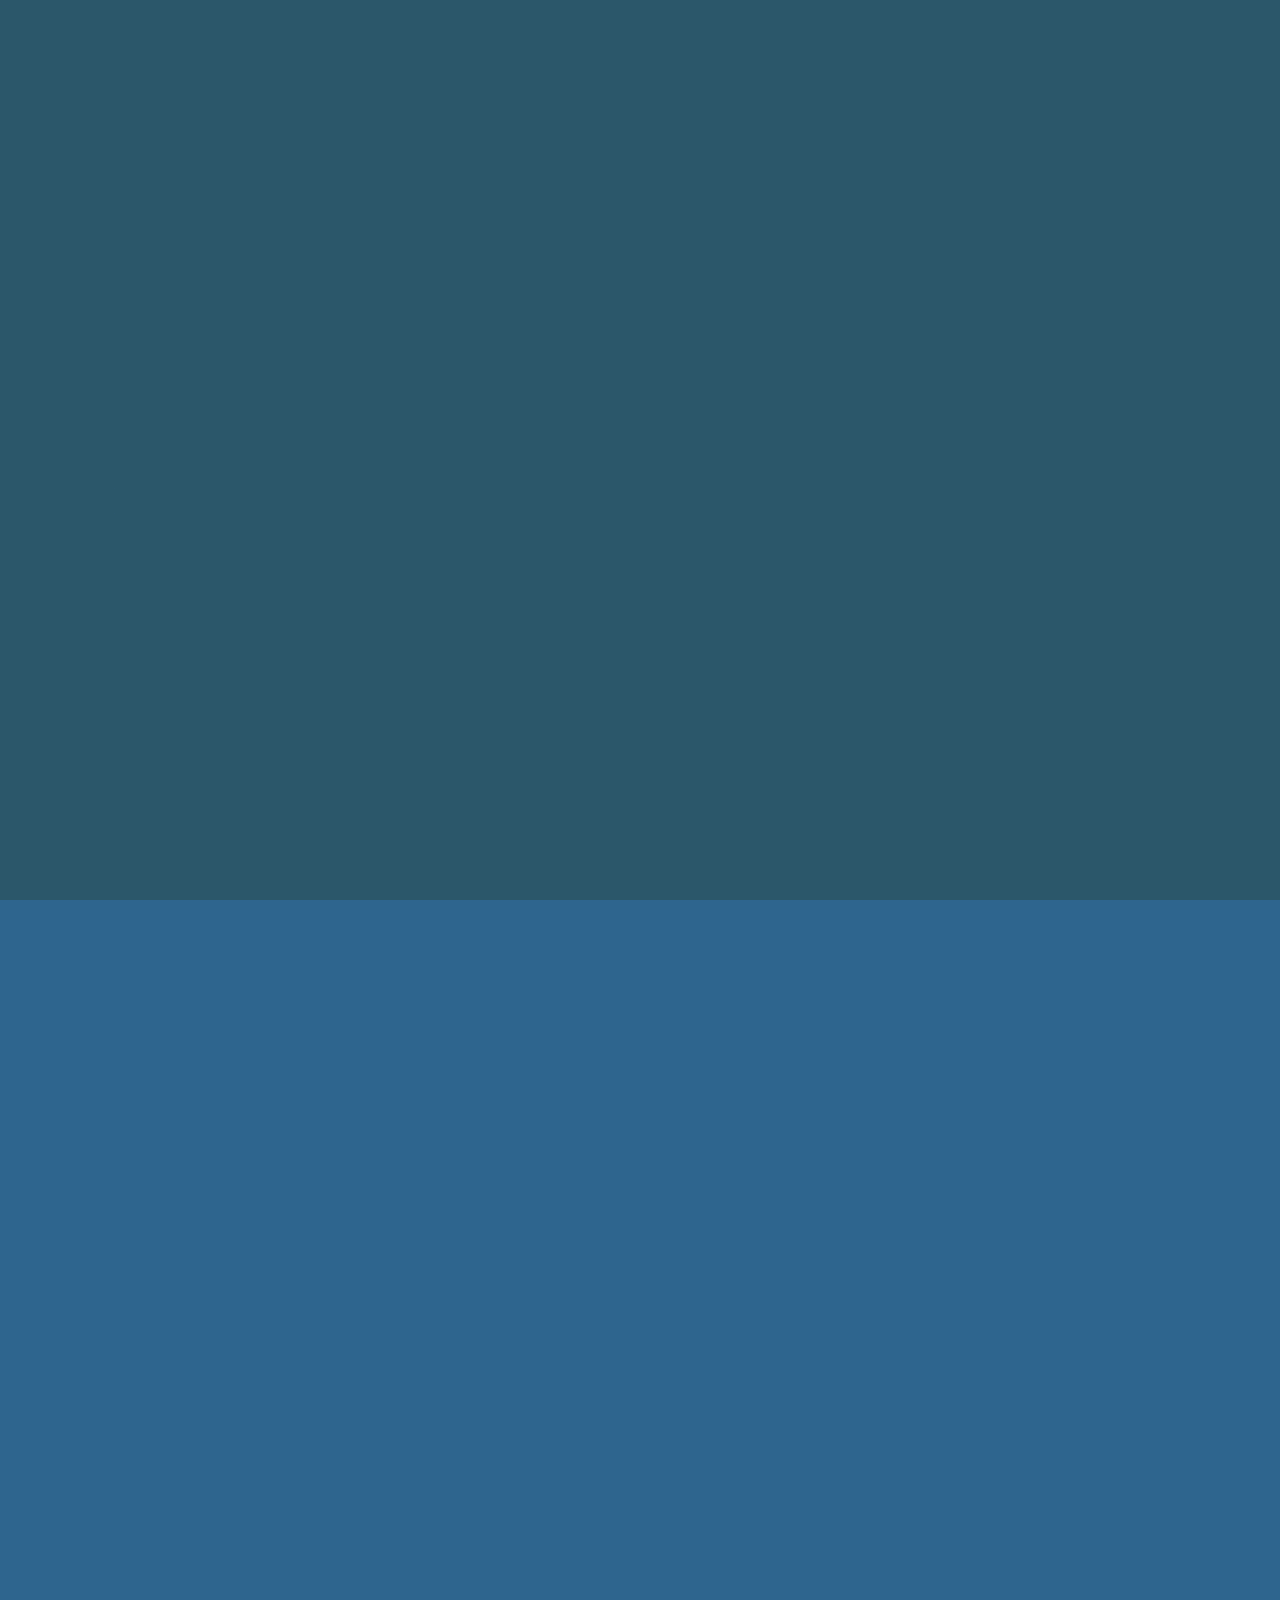
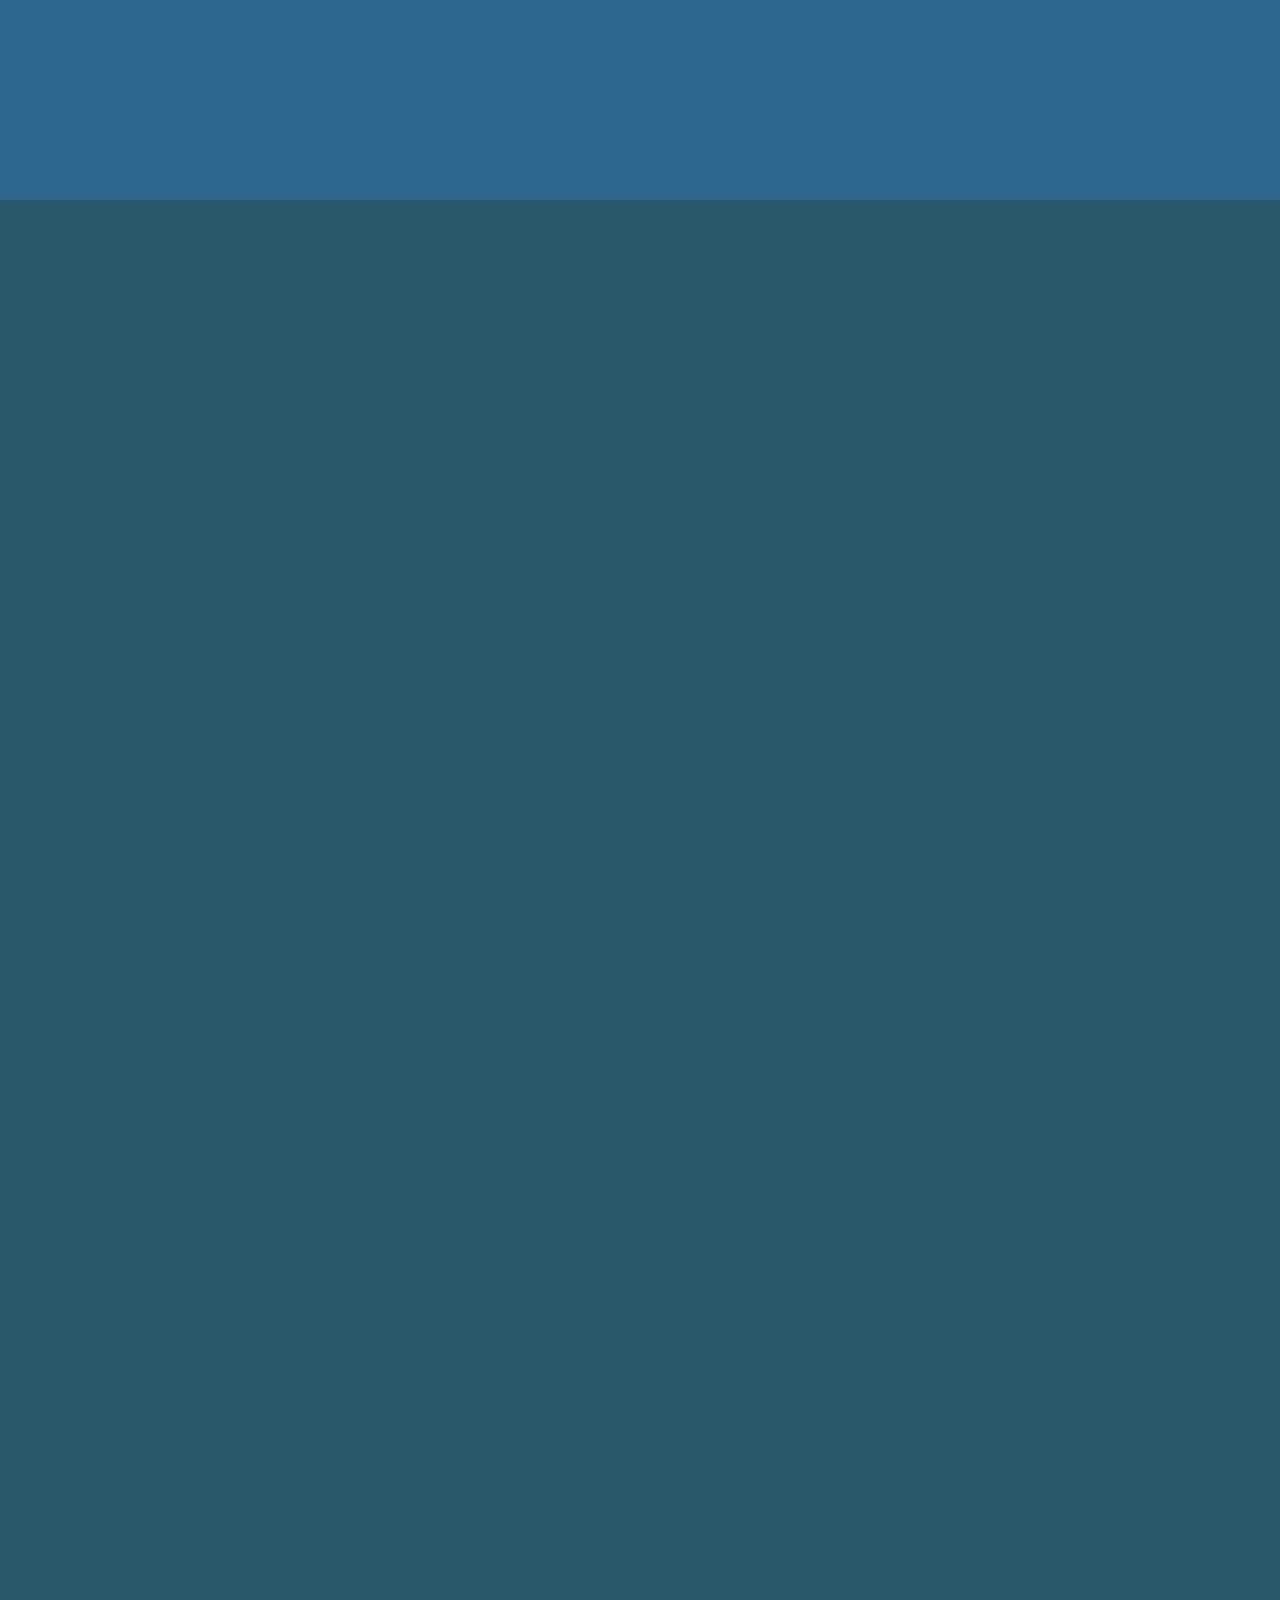
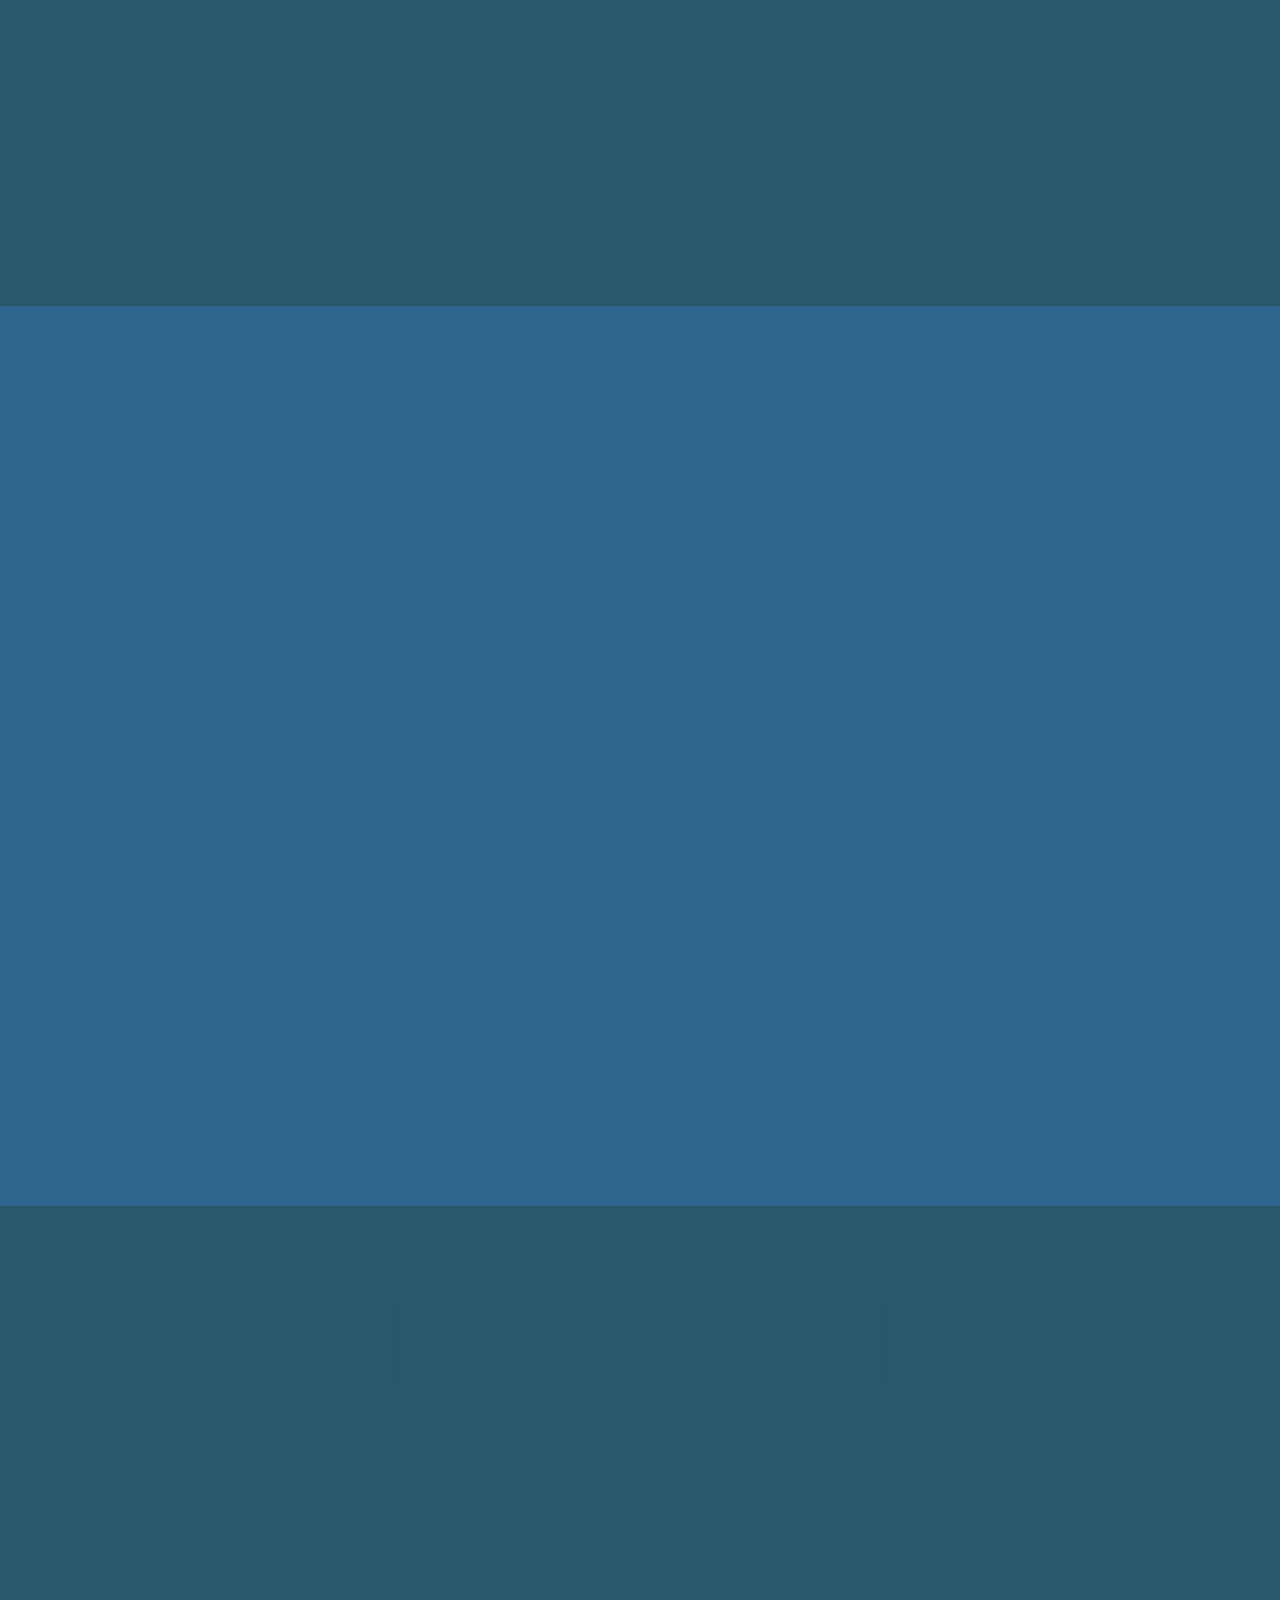
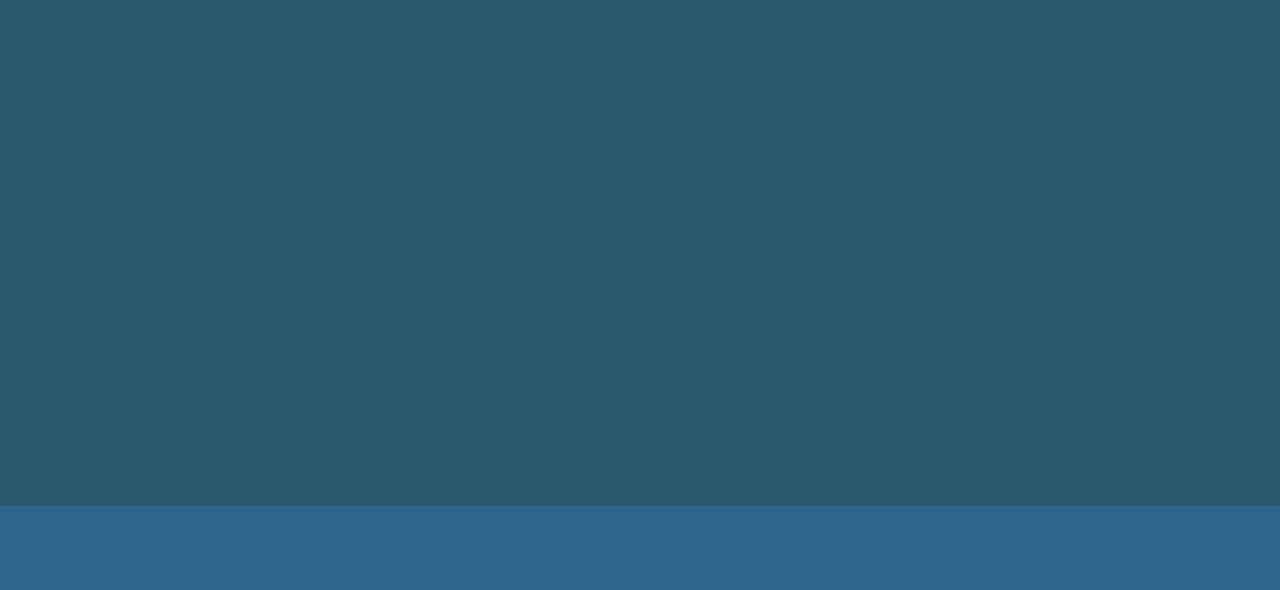
<file: index.html>
<!DOCTYPE html>
<html lang="en">

<head>
    <meta charset="UTF-8">
    <meta name="viewport" content="width=device-width, initial-scale=1.0">
    <title>Welcome to Luis Farfán Portfolio</title>
    <link rel="stylesheet" type="text/css" href="/css/styles.css">
    <!-- Box Icons -->
    <link href='https://unpkg.com/boxicons@2.1.4/css/boxicons.min.css' rel='stylesheet'>
</head>

<body>
    <!-- Header -->
    <header class="header">
        <a href="#home" class="logo"><i class='bx bx-chevron-left'></i>Luis Farfán_<i class='bx bx-chevron-right'></i>
            <span class="animate" style="--i:1;"></span></a>

        <div class="bx bx-menu" id="menu-icon"><span class="animate" style="--i:2;"></span></div>

        <nav class="navbar">
            <a href="#home" class="active">Inicio</a>
            <a href="#about">Acerca de mi</a>
            <a href="#education">Experiencia</a>
            <a href="#skills">Habilidades</a>
            <a href="#contact">Contacto</a>

            <span class="active-nav"></span>
            <span class="animate" style="--i:2;"></span>
        </nav>
    </header>
    <!-- Home -->
    <section class="home show-animate" id="home">
        <div class="home-content">
            <h1>Hola, soy <span>Luis Farfán</span><span class="animate" style="--i:2;"></span></h1>
            <div class="text-animate">
                <h3>Desarrollador Web</h3>
                <span class="animate" style="--i:3;"></span>
            </div>
            <p>Egresado de la carrera de Computación e Informática becado por el PRONABEC. Entre mis habilidades
                destacan el ser creativo, adaptable y capaz de resolver problemas. Me interesa desarrollarme
                profesionalmente en proyectos de implementación y creación de aplicaciones web.
                <span class="animate" style="--i:4;"></span>
            </p>
            <div class="btn-box">
                <a class="btn" href="/resources/CV.pdf" target="_blank">DESCARGAR CV</a>
                <span class="animate" style="--i:5;"></span>
            </div>
        </div>

        <div class="home-sci">
            <a href="https://www.linkedin.com/in/luis-farfan-quispe/" target="_blank"><i
                    class="bx bxl-linkedin"></i></a>
            <a href="https://github.com/LuisFarfan7C6" target="_blank"><i class='bx bxl-github'></i></a>
            <a href="https://es.stackoverflow.com/users/331458/luisfarfan7c6" target="_blank"><i
                    class='bx bxl-stack-overflow'></i></a>
            <span class="animate" style="--i:6;"></span>
        </div>

        <div class="home-imgHover"></div>
        <span class="animate home-img" style="--i:7;"></span>
    </section>
    <!-- About -->
    <section class="about" id="about">
        <h2 class="heading">Acerca <span>de mi</span><span class="animate scroll" style="--i:1;"></span></h2>

        <div class="about-img">
            <img src="/resources/profileIcon.jpg" alt="Foto de perfil">
            <span class="circle-spin"></span>
            <span class="animate scroll" style="--i:2;"></span>
        </div>

        <div class="about-content">
            <h3>Desarrollador Web<span class="animate scroll" style="--i:3;"></span></h3>
            <p>Soy egresado de la carrera de Computación e Informática del IES Cibertec en el cual recibí dos
                becas, la primera de la misma Institución y la otra del PRONABEC. En mi última experiencia laboral
                me desempeñé como practicante profesional en la Oficina de Sistemas de Información de la entidad estatal
                INGEMMET. Como parte de mis nuevas metas, me encuentro en la búsqueda de un puesto de Desarrollador Web
                o participar en proyectos
                relacionados a las TI.
                <span class="animate scroll" style="--i:4;"></span>
            </p>
            <div class="btn-box btns">
                <a href="#education" class="btn">LEER MÁS</a>
                <span class="animate scroll" style="--i:5;"></span>
            </div>
        </div>
    </section>
    <!-- Education -->
    <section class="education" id="education">
        <h2 class="heading">Mi <span>Experiencia</span><span class="animate scroll" style="--i:1;"></span></h2>

        <div class="education-row">
            <div class="education-column">
                <h3 class="title">Educativa<span class="animate scroll" style="--i:2;"></span></h3>

                <div class="education-box">
                    <div class="education-content">
                        <div class="content">
                            <div class="year"><i class="bx bxs-calendar"></i>2025 (Estudiando actualmente)</div>
                            <h3>Inmersión Profunda en el Desarrollo Web Moderno - Universidad de Helsinki</h3>
                            <p>El enfoque principal del curso es crear aplicaciones de una sola página con ReactJS que
                                usan REST API creadas con Node.js. En el proceso se aprenderá React, Redux, Node.js,
                                MongoDB, GraphQL y TypeScript</p>
                        </div>
                    </div>

                    <div class="education-content">
                        <div class="content">
                            <div class="year"><i class="bx bxs-calendar"></i>2024</div>
                            <h3>Legacy JavaScript Algorithms and Data Structures - freeCodeCamp</h3>
                            <p>Certificación en algoritmos y estructuras de datos con JavaScript mediante el portal
                                educativo freeCodeCamp.org, equivalente a 300 horas de trabajo de curso.</p>
                        </div>
                    </div>

                    <div class="education-content">
                        <div class="content">
                            <div class="year"><i class="bx bxs-calendar"></i>2024</div>
                            <h3>Foundational C# - Microsoft & freeCodeCamp</h3>
                            <p>Certificación en fundamentos de C# mediante el portal educativo freeCodeCamp.org en
                                alianza con Microsoft.</p>
                        </div>
                    </div>

                    <div class="education-content">
                        <div class="content">
                            <div class="year"><i class="bx bxs-calendar"></i>2023</div>
                            <h3>Responsive Web Design - freeCodeCamp</h3>
                            <p>Certificación en Diseño Web Responsivo mediante el portal educativo freeCodeCamp.org,
                                equivalente a 300 horas de trabajo de curso.</p>
                        </div>
                    </div>

                    <div class="education-content">
                        <div class="content">
                            <div class="year"><i class="bx bxs-calendar"></i>2020-2023</div>
                            <h3>Computación e Informática - IES Cibertec</h3>
                            <p>Egresado de la carrera de Computación e Informática, con
                                orden de mérito acumulado de quinto superior. Beneficiario de la beca continuidad de
                                estudios
                                otorgada por el PRONABEC, así como de la beca socioeconómica otorgada por Cibertec.</p>
                        </div>
                    </div>

                    <div class="education-content">
                        <div class="content">
                            <div class="year"><i class="bx bxs-calendar"></i>2018</div>
                            <h3>Hardware y Redes - CEPS Universidad Nacional de Ingeniería</h3>
                            <p>Programa de especialización del CEPS UNI realizado durante el año 2018. Se completó 4 de
                                los 6 módulos que conforman el curso de Hardware y Redes pertenecientes a los cursos de
                                Ensamblaje, Soporte Técnico, Mantenimiento y Redes.</p>
                        </div>
                    </div>
                    <span class="animate scroll" style="--i:3;"></span>
                </div>
            </div>

            <div class="education-column">
                <h3 class="title">Laboral<span class="animate scroll" style="--i:5;"></span></h3>

                <div class="education-box">
                    <div class="education-content">
                        <div class="content">
                            <div class="year"><i class="bx bxs-calendar"></i>2024 - Actualidad</div>
                            <h3>Practicante Profesional de Sistemas</h3>
                            <h3>INGEMMET - Oficina de Sistemas de Información</h3>
                            <p>Funciones: Desarrollo fullstack de aplicaciones web basadas en C#,Javascript, HTML y CSS.
                                Gestión de bases de datos en Oracle mediante PL/SQL Developer.
                                Gestión de proyectos de desarrollo de aplicaciones requeridas por las diferentes
                                direcciones de la institución.
                            </p>
                        </div>
                    </div>

                    <div class="education-content">
                        <div class="content">
                            <div class="year"><i class="bx bxs-calendar"></i>2023</div>
                            <h3>Practicante Profesional de Sistemas</h3>
                            <h3>INGEMMET - Dirección de Derecho de Vigencia</h3>
                            <p>Funciones: Gestión de bases de datos en Oracle mediante PL/SQL Developer.
                                Creación de consultas y análisis de la información obtenida.
                                Maquetación de módulos para la web de la institución.</p>
                        </div>
                    </div>

                    <span class="animate scroll" style="--i:6;"></span>
                </div>
            </div>

        </div>
    </section>
    <!-- Skills -->
    <section class="skills" id="skills">
        <h2 class="heading">Mis <span>Habilidades</span><span class="animate scroll" style="--i:1;"></span></h2>

        <div class="skills-row">
            <div class="skills-column">
                <h3 class="title">Código<span class="animate scroll" style="--i:2;"></span></h3>

                <div class="skills-box">
                    <div class="skills-content">
                        <div class="progress">
                            <h3>HTML <span>Avanzado</span></h3>
                            <div class="bar"><span></span></div>
                        </div>

                        <div class="progress">
                            <h3>CSS <span>Intermedio</span></h3>
                            <div class="bar"><span></span></div>
                        </div>

                        <div class="progress">
                            <h3>JavaScript <span>Intermedio</span></h3>
                            <div class="bar"><span></span></div>
                        </div>

                        <div class="progress">
                            <h3>C# <span>Básico</span></h3>
                            <div class="bar"><span></span></div>
                        </div>

                        <div class="progress">
                            <h3>Oracle <span>Intermedio</span></h3>
                            <div class="bar"><span></span></div>
                        </div>

                        <div class="progress">
                            <h3>SQL Server <span>Intermedio</span></h3>
                            <div class="bar"><span></span></div>
                        </div>
                    </div>
                    <span class="animate scroll" style="--i:3;"></span>
                </div>
            </div>

            <div class="skills-column">
                <h3 class="title">Complementos<span class="animate scroll" style="--i:4;"></span></h3>

                <div class="skills-box">
                    <div class="skills-content">
                        <div class="progress">
                            <h3>Git <span>Básico</span></h3>
                            <div class="bar"><span></span></div>
                        </div>

                        <div class="progress">
                            <h3>JQuery <span>Intermedio</span></h3>
                            <div class="bar"><span></span></div>
                        </div>

                        <div class="progress">
                            <h3>Bootstrap <span>Intermedio</span></h3>
                            <div class="bar"><span></span></div>
                        </div>

                        <div class="progress">
                            <h3>Bizagi <span>Intermedio</span></h3>
                            <div class="bar"><span></span></div>
                        </div>

                        <div class="progress">
                            <h3>Adobe Photoshop <span>Intermedio</span></h3>
                            <div class="bar"><span></span></div>
                        </div>

                        <div class="progress">
                            <h3>Microsoft Office <span>Avanzado</span></h3>
                            <div class="bar"><span></span></div>
                        </div>
                    </div>
                    <span class="animate scroll" style="--i:6;"></span>
                </div>
            </div>
        </div>
    </section>
    <!-- Contact -->
    <section class="contact" id="contact">
        <h2 class="heading">Contacta <span>Conmigo</span><span class="animate scroll" style="--i:1;"></span></h2>

        <form action="" id="form">
            <div class="input-box">
                <div class="input-field">
                    <input name="name" type="text" placeholder="Nombres y apellidos" required>
                    <span class="focus"></span>
                </div>
                <div class="input-field">
                    <input name="email" type="email" placeholder="Correo electrónico" required>
                    <span class="focus"></span>
                </div>
                <span class="animate scroll" style="--i:3;"></span>
            </div>

            <div class="input-box">
                <div class="input-field">
                    <input name="number" type="number" placeholder="Número de teléfono" required>
                    <span class="focus"></span>
                </div>
                <div class="input-field">
                    <input name="subject" type="text" placeholder="Asunto" required>
                    <span class="focus"></span>
                </div>
                <span class="animate scroll" style="--i:5;"></span>
            </div>

            <div class="textarea-field">
                <textarea name="body" id="" cols="30" rows="10" placeholder="Escribe tu mensaje aquí..."
                    required></textarea>
                <span class="focus"></span>
                <span class="animate scroll" style="--i:7;"></span>
            </div>

            <div class="btn-box btns">
                <button name="submit" type="submit" class="btn">ENVIAR</button>
                <span class="animate scroll" style="--i:9;"></span>
            </div>
        </form>
        <a href="mailto:luis.farfan.680@gmail.com" target="_blank" id="sendMail"></a>
    </section>
    <!-- Footer -->
    <footer class="footer">
        <div class="footer-text">
            <p>Copyright &copy; 2023 Todos los Derechos Reservados | Luis Farfán</p>
            <span class="animate scroll" style="--i:1;"></span>
        </div>

        <div class="footer-iconTop">
            <a href="#"><i class="bx bx-up-arrow-alt"></i></a>
            <span class="animate scroll" style="--i:3;"></span>
        </div>
    </footer>

    <script src="/js/script.js"></script>
</body>

</html>
</file>
<file: css/styles.css>
@import url('https://fonts.googleapis.com/css2?family=Poppins:wght@300;400;500;600;700;800;900&display=swap');

* {
    margin: 0;
    padding: 0;
    box-sizing: border-box;
    text-decoration: none;
    border: none;
    outline: none;
    scroll-behavior: smooth;
    font-family: 'Poppins', sans-serif;
}

:root {
    --bg-color: #2b576a;
    --second-bg-color: #2e658e;
    --text-color: #ededed;
    --main-color: #4abaf6;
}

html {
    font-size: 62.5%;
    overflow-x: hidden;
}

body {
    background: var(--bg-color);
    color: var(--text-color);
}

.header {
    position: fixed;
    top: 0;
    left: 0;
    width: 100%;
    padding: 2rem 9%;
    background: transparent;
    display: flex;
    justify-content: space-between;
    align-items: center;
    z-index: 100;
    transition: .3s;
}

.header.sticky {
    background: var(--bg-color);
}

.logo {
    position: relative;
    font-size: 2.5rem;
    color: var(--text-color);
    font-weight: 600;
}

.logo .bx {
    color: var(--main-color);
    vertical-align: middle;
}

.navbar {
    position: relative;
}

.navbar a {
    font-size: 1.7rem;
    color: var(--text-color);
    font-weight: 500;
    margin-left: 3.5rem;
    transition: .3s;
}

.navbar a:hover,
.navbar a.active {
    color: var(--main-color);
}

#menu-icon {
    position: relative;
    font-size: 3.6rem;
    color: var(--text-color);
    cursor: pointer;
    display: none;
}

section {
    min-height: 100vh;
    padding: 10rem 9% 2 rem;
}

.home {
    display: flex;
    align-items: center;
    padding: 0 9%;
    background: url('/resources/backgroundPortfolio.jpg') no-repeat;
    background-size: cover;
    background-position: center;
}

.home-content {
    max-width: 60rem;
    z-index: 99;
}

.home-content h1 {
    position: relative;
    display: inline-block;
    font-size: 5.6rem;
    font-weight: 700;
    line-height: 1.3;
}

.home-content h1 span {
   color: var(--text-color); 
}

.home-content .text-animate {
    position: relative;
    width: 32rem;
}

.home-content .text-animate h3 {
    font-size: 3.2rem;
    font-weight: 700;
    color: transparent;
    -webkit-text-stroke: .7px var(--main-color);
    background-image: linear-gradient(var(--main-color), var(--main-color));
    background-repeat: no-repeat;
    background-clip: unset;
    -webkit-background-clip: text;
    background-position: -33rem 0;
}

.home.show-animate .home-content .text-animate h3 {
    animation: homeBgText 6s linear infinite;
    animation-delay: 2s;
}

.home-content .text-animate h3::before {
    content: '';
    position: absolute;
    top: 0;
    left: 0;
    width: 0;
    height: 100%;
    border-right: 2px solid var(--main-color);
    z-index: -1;
    animation: homeCursorText 6s linear infinite;
    animation-delay: 2s;
}

.home.show-animate .home-content .text-animate h3::before {
    animation: homeCursorText 6s linear infinite;
    animation-delay: 2s;
}

.home-content p {
    position: relative;
    font-size: 1.6rem;
    margin: 2rem 0 4rem;
}

.btn-box {
    position:  relative;
    display: flex;
    justify-content: space-between;
    width: 34.5rem;
    height: 5rem;
}

.btn-box .btn {
    position: relative;
    display: inline-flex;
    justify-content: center;
    align-items: center;
    width: 20rem;
    height: 100%;
    background: var(--main-color);
    border: .2rem solid var(--main-color);
    border-radius: .8rem;
    font-size: 1.8rem;
    font-weight: 600;
    letter-spacing: .1rem;
    color: var(--bg-color);
    z-index: 1;
    overflow: hidden;
    transition: .5s;    
}

.btn-box .btn:hover {
    color: var(--main-color);
}

.btn-box .btn:nth-child(1) {
    background: transparent;
    color: var(--main-color);
}

.btn-box .btn:nth-child(1):hover {
    color: var(--bg-color);
}

.btn-box .btn:nth-child(1)::before {
    background: var(--main-color);
}

.btn-box .btn::before {
    content: '';
    position: absolute;
    top: 0;
    left: 0;
    width: 0;
    height: 100%;
    background: var(--bg-color);
    z-index: -1;
    transition: .5s;
}

.btn-box .btn:hover::before {
    width: 100%;
}

.home-sci {
    position: absolute;
    bottom: 4rem;
    width: 170px;
    display: flex;
    justify-content: space-between;
}

.home-sci a {
    position: relative;
    display: inline-flex;
    justify-content: center;
    align-items: center;
    width: 40px;
    height: 40px;
    background: transparent;
    border: .2rem solid var(--main-color);
    border-radius: 50%;
    font-size: 20px;
    color: var(--main-color);
    z-index: 1;
    overflow: hidden;
    transition: .5s;
}

.home-sci a:hover {
    color: var(--bg-color);
}

.home-sci a::before {
    content: '';
    position: absolute;
    top: 0;
    left: 0;
    width: 0;
    height: 100%;
    background: var(--main-color);
    z-index: -1;
    transition: .5s;
}

.home-sci a:hover::before {
    width: 100%;
}

.home-imgHover {
    position: absolute;
    top: 0;
    right: 0;
    width: 55%;
    height: 100%;
    background: transparent;
    transition: 3s;
}

.home-imgHover:hover {
    background: var(--bg-color);
    opacity: .8;
}

/*--------------- Section About ---------------*/
.about {
    display: flex;
    justify-content: center;
    align-items: center;
    flex-direction: column;
    gap: 2rem;
    background: var(--second-bg-color);
    padding-bottom: 6rem;
}

.heading {
    position: relative;
    font-size: 5rem;
    margin-bottom: 3rem;
    text-align: center;
}

span {
    color: var(--main-color);
}

.about-img {
    position: relative;
    width: 25rem;
    height: 25rem;
    border-radius: 50%;
    display: flex;
    justify-content: center;
    align-items: center;
}

.about-img img {
  width: 90%;
  border-radius: 50%;
  border: .2rem solid var(--main-color);  
}

.about-img .circle-spin {
    position: absolute;
    top: 50%;
    left: 50%;
    transform: translate(-50%, -50%) rotate(0);
    width: 100%;
    height: 100%;
    border-radius: 50%;
    border-top: .2rem solid var(--second-bg-color);
    border-bottom: .2rem solid var(--second-bg-color);
    border-left: .2rem solid var(--main-color);
    border-right: .2rem solid var(--main-color);
    animation: aboutSpinner 8s linear infinite;
}

.about-content {
    text-align: center;
}

.about-content h3 {
    position: relative;
    display: inline-block;
    font-size: 2.6rem;
}

.about-content p {
    position: relative;
    font-size: 1.6rem;
    margin: 2rem 10rem 3rem;
}

.btn-box.btns {
    display: inline-flex;
    width: 20rem;
}

.btn-box.btns a::before {
    background: var(--second-bg-color);
}

/*--------------- Section Education ---------------*/
.education {
    display: flex;
    justify-content: center;
    align-items: center;
    flex-direction: column;
    padding-top: 10rem;
    padding-bottom: 5rem;
}

.education .education-row {
    display: flex;
    flex-wrap: wrap;
    gap: 5rem;
    margin: 0 10rem; /*Se agregó el margen personalizado*/
}

.education-row .education-column {
    flex: 1 1 40rem;
}

.education-column .title {
    position: relative;
    display: inline-block;
    font-size: 2.5rem;
    margin: 0 0 1.5rem 2rem; 
}

.education-column .education-box {
    position: relative;
    border-left: .2rem solid var(--main-color);
}

.education-box .education-content {
    position: relative;
    padding-left: 2rem;
}

.education-box .education-content::before {
    content: '';
    position: absolute;
    top: 0;
    left: -1.1rem;
    width: 2rem;
    height: 2rem;
    background: var(--main-color);
    border-radius: 50%;
}

.education-content .content {
    position: relative;
    padding: 1.5rem;
    border: .2rem solid var(--main-color);
    border-radius: .6rem;
    margin-bottom: 2rem;
    overflow: hidden;
}

.education-content .content::before {
    content: '';
    position: absolute;
    top: 0;
    left: 0;
    width: 0%;
    height: 100%;
    background: var(--second-bg-color);
    z-index: -1;
    transition: .5s;
    overflow: hidden;
}

.education-content .content:hover::before {
    width: 100%;
}

.education-content .content .year {
    font-size: 1.5rem;
    color: var(--main-color);
    padding-bottom: .5rem;
}

.education-content .content .year i {
    padding-right: .5rem;
}

.education-content .content h3 {
    font-size: 2rem;
}

.education-content .content p {
    font-size: 1.6rem;
    padding-top: .5rem;
}

/*---------------- Section Skills ---------------*/
.skills {
    padding-top: 10rem;
    background: var(--second-bg-color);
    padding-bottom: 5rem;
}

.skills h2 {
    display: inline-block;
    left: 50%;
    transform: translateX(-50%);
}

.skills .skills-row {
    display: flex;
    flex-wrap: wrap;
    gap: 5rem;
    margin: 0 10rem; /*Se agregó el margen personalizado*/
}

.skills-row .skills-column {
    flex: 1 1 40rem;
}

.skills-column .title {
    position: relative;
    display: inline-block;
    font-size: 2.5rem;
    margin: 0 0 1.5rem;
}

.skills-column .skills-box {
    position: relative;
}

.skills-box .skills-content {
    position: relative;
    border: .2rem solid var(--main-color);
    border-radius: .6rem;
    padding: .5rem 1.5rem;
    z-index: 1;
    overflow: hidden;
}

.skills-box .skills-content::before {
    content: '';
    position: absolute;
    top: 0;
    left: 0;
    width: 0;
    height: 100%;
    background: var(--bg-color);
    z-index: -1;
    transition: .5s;
}

.skills-box .skills-content:hover::before {
    width: 100%;
}

.skills-content .progress {
    padding: 1rem 0;
}

.skills-content .progress h3 {
    font-size: 1.7rem;
    display: flex;
    justify-content: space-between;
}

.skills-content .progress h3 span {
    color: var(--text-color);
}

.skills-content .progress .bar {
    height: 2.5rem;
    border-radius: .6rem;
    border: .2rem solid var(--main-color);
    padding: .5rem;
    margin: 1rem 0;
}

.skills-content .progress .bar span {
    display: block;
    height: 100%;
    border-radius: .3rem;
    background: var(--main-color);
}

.skills-column:nth-child(1) .skills-content .progress:nth-child(1) .bar span {
    width: 100%;
}

.skills-column:nth-child(1) .skills-content .progress:nth-child(2) .bar span {
    width: 50%;
}

.skills-column:nth-child(1) .skills-content .progress:nth-child(3) .bar span {
    width: 50%;
}

.skills-column:nth-child(1) .skills-content .progress:nth-child(4) .bar span {
    width: 35%;
}

.skills-column:nth-child(1) .skills-content .progress:nth-child(5) .bar span {
    width: 50%;
}

.skills-column:nth-child(1) .skills-content .progress:nth-child(6) .bar span {
    width: 50%;
}

.skills-column:nth-child(2) .skills-content .progress:nth-child(1) .bar span {
    width: 35%;
}

.skills-column:nth-child(2) .skills-content .progress:nth-child(2) .bar span {
    width: 50%;
}

.skills-column:nth-child(2) .skills-content .progress:nth-child(3) .bar span {
    width: 50%;
}

.skills-column:nth-child(2) .skills-content .progress:nth-child(4) .bar span {
    width: 50%;
}

.skills-column:nth-child(2) .skills-content .progress:nth-child(5) .bar span {
    width: 50%;
}

.skills-column:nth-child(2) .skills-content .progress:nth-child(6) .bar span {
    width: 100%;
}

/*--------------- Section Contact ---------------*/
.contact {
    padding-top: 10rem;
}

.contact h2 {
    display: inline-block;
    left: 50%;
    transform: translateX(-50%);
}

.contact form {
    max-width: 70rem;
    margin: 0 auto;
    text-align: center;
}

.contact form .input-box {
    position: relative;
    display: flex;
    justify-content: space-between;
    flex-wrap: wrap;
}

.contact form .input-box .input-field {
    position: relative;
    width: 49%;
    margin: .8rem 0;
}

.contact form .input-box .input-field input,
.contact form .textarea-field textarea {
    width: 100%;
    height: 100%;
    padding: 1.5rem;
    font-size: 1.6rem;
    color: var(--text-color);
    background: transparent;
    border-radius: .6rem;
    border: .2rem solid var(--main-color);
}

.contact form .input-box .input-field input::placeholder,
.contact form .textarea-field textarea::placeholder {
    color: var(--text-color);
}

.contact form .focus {
    position: absolute;
    top: 0;
    left: 0;
    width: 0%;
    height: 100%;
    background: var(--second-bg-color);
    border-radius: .6rem;
    z-index: -1;
    transition: .5s;
}

.contact form .input-box .input-field input:focus~.focus,
.contact form .input-box .input-field input:valid~.focus,
.contact form .textarea-field textarea:focus~.focus,
.contact form .textarea-field textarea:valid~.focus {
    width: 100%;
}

.contact form .textarea-field {
    position: relative;
    margin: .8rem 0 2.7rem;
    display: flex;
}

.contact form .textarea-field textarea {
    resize: none;
}

.contact form .btn-box.btns .btn {
    cursor: pointer;
}

/*--------------- Footer ---------------*/
.footer {
    display: flex;
    justify-content: space-between;
    align-items: center;
    flex-wrap: wrap;
    padding: 2rem 9%;
    background: var(--second-bg-color);
}

.footer-text,
.footer-iconTop {
    position: relative;
}

.footer-text p {
    font-size: 1.6rem;
}

.footer-iconTop a {
    position: relative;
    display: inline-flex;
    justify-content: center;
    align-items: center;
    padding: .8rem;
    background: var(--main-color);
    border: .2rem solid var(--main-color);
    border-radius: .6rem;
    z-index: 1;
    overflow: hidden;
}

.footer-iconTop a::before {
    content: '';
    position: absolute;
    top: 0;
    left: 0;
    width: 0;
    height: 100%;
    background: var(--second-bg-color);
    z-index: -1;
    transition: .5s;
}

.footer-iconTop a:hover::before {
    width: 100%;
}

.footer-iconTop a i {
    font-size: 2.4rem;
    color: var(--bg-color);
    transition: .5s;
}

.footer-iconTop a:hover i {
    color: var(--main-color);
}

/*--------------- Animation reload and scroll ---------------*/
.animate {
    position: absolute;
    top: 0;
    right: 0;
    width: 100%;
    height: 100%;
    background: var(--bg-color);
    z-index: 98;
}

.animate.home-img {
    width: 50%;  
}

.logo .animate,
.navbar .animate,
#menu-icon .animate,
.home.show-animate .animate {
    animation: showRight 1s ease forwards;
    animation-delay: calc(.3s * var(--i));
}

.animate.scroll {
    transition: 1s ease;
    transition-delay: calc(.3s / var(--i));
    animation: none;
}

section:nth-child(odd) .animate.scroll,
.footer .animate.scroll {
    background: var(--second-bg-color);
}

.education .education-box .animate.scroll {
    width: 105%;
}

.about.show-animate .animate.scroll,
.education.show-animate .animate.scroll,
.skills.show-animate .animate.scroll,
.contact.show-animate .animate.scroll,
.footer.show-animate .animate.scroll {
    transition-delay: calc(.3s * var(--i));
    width: 0;
}

/*--------------- Breakpoints ---------------*/
@media (max-width: 1200px) {
    html {
        font-size: 55%;
    }
}

@media (max-width: 991px) {
    .header {
        padding: 2rem 4%;
    }
    section {
        padding: 10rem 4% 2rem;
    }
    .home {
        padding: 0 4%;
    }
    .footer {
        padding: 2rem 4%;
    }
}

@media (max-width: 850px) {
    .animate.home-img {
        width: 55%;
    }
}

@media (max-width: 768px) {
    .header {
        background: var(--bg-color);
    }
    #menu-icon {
        display: block;
    }
    .navbar {
        position: absolute;
        top: 100%;
        left: -100%;
        width: 100%;
        padding: 1rem 4%;
        background: var(--main-color);
        box-shadow: 0 .5rem 1rem rgba(0, 0, 0, .2);
        z-index: 1;
        transition: .25s ease;
        transition-delay: .25s;
    }
    .navbar.active {
        left: 0;
        transition-delay: 0s;
    }
    .navbar .active-nav {
        position: absolute;
        top: 0;
        left: -100%;
        width: 100%;
        height: 100%;
        background: var(--bg-color);
        border-top: .1rem solid rgba(0, 0, 0, .2);
        z-index: -1;
        transition: .25s ease;
        transition-delay: 0s;
    }
    .navbar.active .active-nav {
        transition-delay: .25s;
        left: 0;
    }
    .navbar a {
        display: block;
        font-size: 2rem;
        margin: 3rem 0;
        transform: translateX(-20rem);
        transition: .25s ease;
        transition-delay: 0s;    
    }
    .navbar.active a {
        transform: translateX(0);
        transition-delay: .25s;
     }
     .home-imgHover {
        pointer-events: none;
        background: var(--bg-color);
        opacity: .6;
     }
}

@media (max-width: 520px) {
    html {
        font-size: 50%;
    }
    .home-content h1 {
        display: flex;
        flex-direction: column;
    }
    .home-sci {
        width: 160px;
    }
    .home-sci a {
        width: 38px;
        height: 38px;
    }
}

@media (max-width: 462px) {
    .home-content h1 {
        font-size: 5.2rem;
    }
    .education {
        padding: 10rem 4% 5rem 5%;
    }
    .contact form .input-box .input-field {
        width: 100%;
    }
    .footer {
        flex-direction: column-reverse;
    }
    .footer p {
        margin-top: 2rem;
        text-align: center;
    }
}

@media (max-width: 371px) {
    .home {
        justify-content: center;
    }
    .home-content {
        display: flex;
        align-items: center;
        flex-direction: column;
        text-align: center;
    }
    .home-content h1 {
        font-size:  5rem;
    }
}

/*--------------- Keyframes Animation ----------------*/
@keyframes homeBgText {
    0%,
    10%,
    100% {
        background-position: -33rem 0;
    }
    65%,
    85% {
        background-position: 0 0;
    }
}

@keyframes homeCursorText {
    0%,
    10%,
    100% {
        width: 0;
    }
    65%,
    78%,
    85% {
        width: 100%;
        opacity: 1;
    }
    75%,
    81% {
        opacity: 0;
    }
}

@keyframes aboutSpinner {
    100% {
        transform: translate(-50%, -50%) rotate(360deg);
    }
}

@keyframes showRight {
    100% {
        width: 0;
    }
}
</file>
